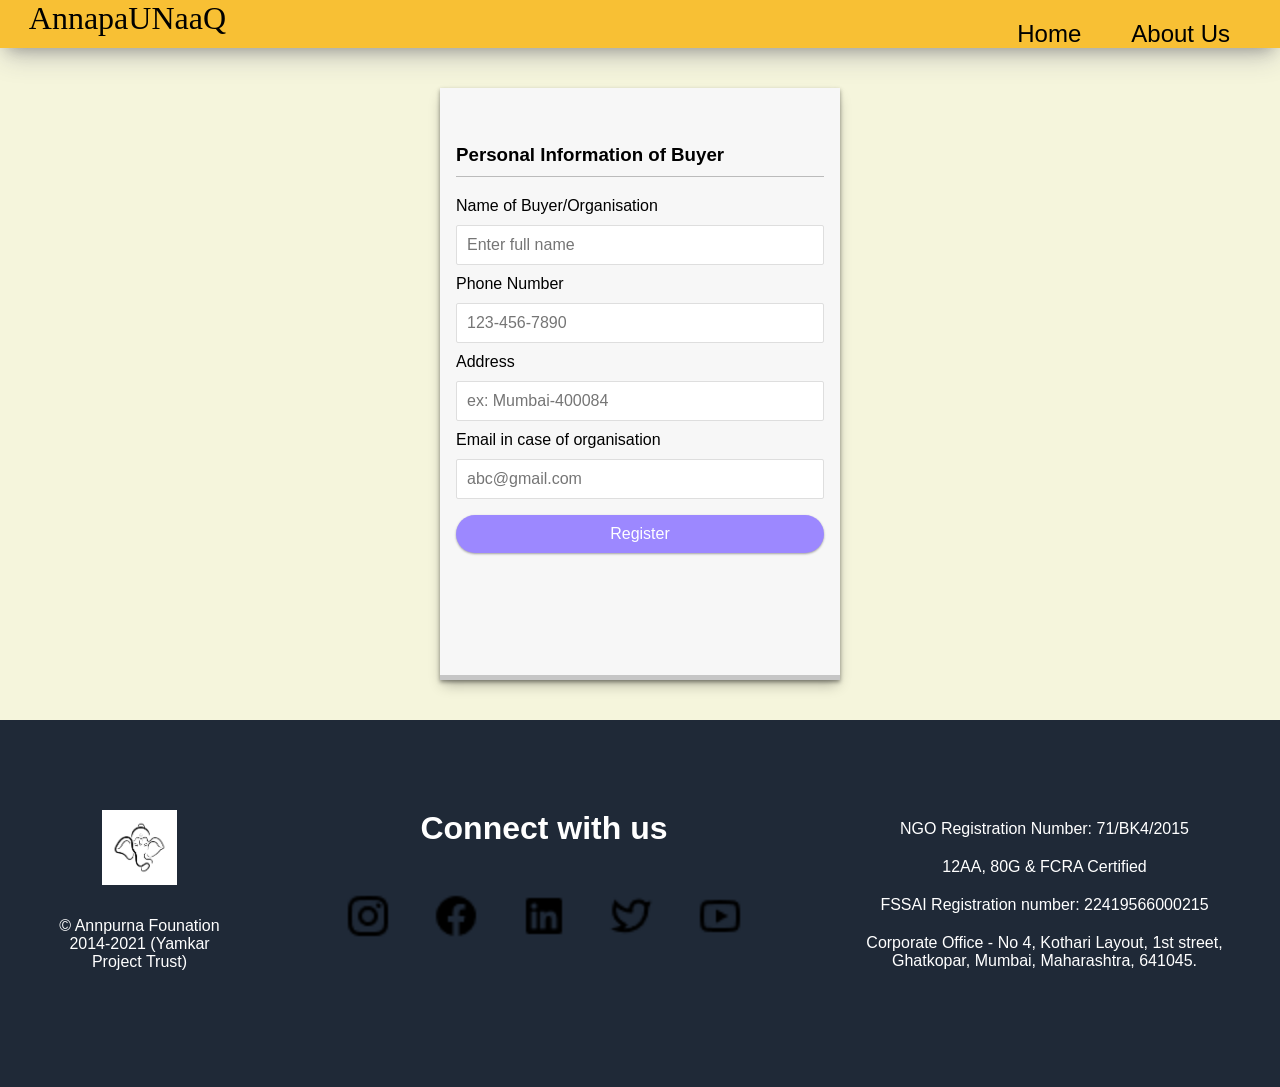
<file: buyer.html>
<!DOCTYPE html>
<html lang="en">
<head>
    <meta charset="UTF-8">
    <meta http-equiv="X-UA-Compatible" content="IE=edge">
    <meta name="viewport" content="width=device-width, initial-scale=1.0">
    <link rel="stylesheet" href="./css/style.css">
    <title>Document</title>
</head>
<body>
  <nav>
    <div class="nav-left">
      <a href="index.html" id="logo">AnnapaUNaaQ</a>
    </div>
    <div class="nav-right">
      <a href="index.html" id="home">Home</a>
      <a href="index.html#whoarewe" id="about">About Us</a>
      <!-- <button id="join">
        <span class="transition"></span>
        <span class="gradient"></span>
        <span class="label">Join Us</span>
      </button> -->
    </div>
  </nav>
    <form  action="form1.html">
    <div class="card" id="personal-info" style="width: 25rem; height: 37rem;">
        <h3>Personal Information of Buyer</h3>
        <label for="UserName">Name of Buyer/Organisation<br /> </label>
        <input
          type="text"
          id="UserName"
          required
          autocomplete="off"
          placeholder="Enter full name"
        />
        <label for="PhoneNumber">Phone Number<br /> </label>
        <input
          type="tel"
          id="PhoneNumber"
          required
          autocomplete="off"
          placeholder="123-456-7890"
        />
        <label for="Address">Address<br /> </label>
        <input
          type="address"
          id="Address"
          required
          autocomplete="off"
          placeholder="ex: Mumbai-400084"
        />
        <label for="email">Email in case of organisation<br /> </label>
        <input
          type="text"
          id="email"
          
          autocomplete="off"
          placeholder="abc@gmail.com"
        />
        <a href="form3.html">
          <!-- <button id="btn" class='login-btn'>Register</button> -->
          <button id="btn" class='login-btn'>
            <span>Register</span>
          </button>
        </a>

        
          <!-- <label for="Customer-Donor">Donor</label><br /> -->
        </div>

    </form>
    <footer class="footer">
      <div class="trademark footer_element">
        <img
          src="logo.png"
          width="75px"
          alt="mcd"
          style="background-color: white"
        />
        <p>© Annpurna Founation 2014-2021 (Yamkar Project Trust)</p>
      </div>
      <div class="social footer_element">
        <h2>Connect with us</h2>
        <div class="social_media">
          <a href="https://www.instagram.com/csi_tsec/"
            ><img src="instagram-line.png" alt="insta" class="socials"
          /></a>
          <a href="https://www.facebook.com/csitsecbranch/"
            ><img src="facebook-circle-fill.png" alt="insta" class="socials"
          /></a>
          <a
            href="https://in.linkedin.com/company/csi-tsec?original_referer=https%3A%2F%2Fwww.google.com%2F"
            ><img src="linkedin-box-fill.png" alt="insta" class="socials"
          /></a>
          <a href="https://mobile.twitter.com/csi_tsec">
            <img src="twitter-line.png" class="socials" alt="twit"
          /></a>
          <a href="https://www.youtube.com/channel/UCGj3zDHE2xAXHZ2v24CxObA"
            ><img src="youtube-line.png" class="socials" alt="yt"
          /></a>
        </div>
      </div>
      <div class="footer_element data">
        <div>NGO Registration Number: 71/BK4/2015</div>
        <div>12AA, 80G & FCRA Certified</div>
        <div>FSSAI Registration number: 22419566000215</div>
        <div>
          Corporate Office - No 4, Kothari Layout, 1st street, Ghatkopar,
          Mumbai, Maharashtra, 641045.
        </div>
      </div>
    </footer>

</body>
</html>
</file>
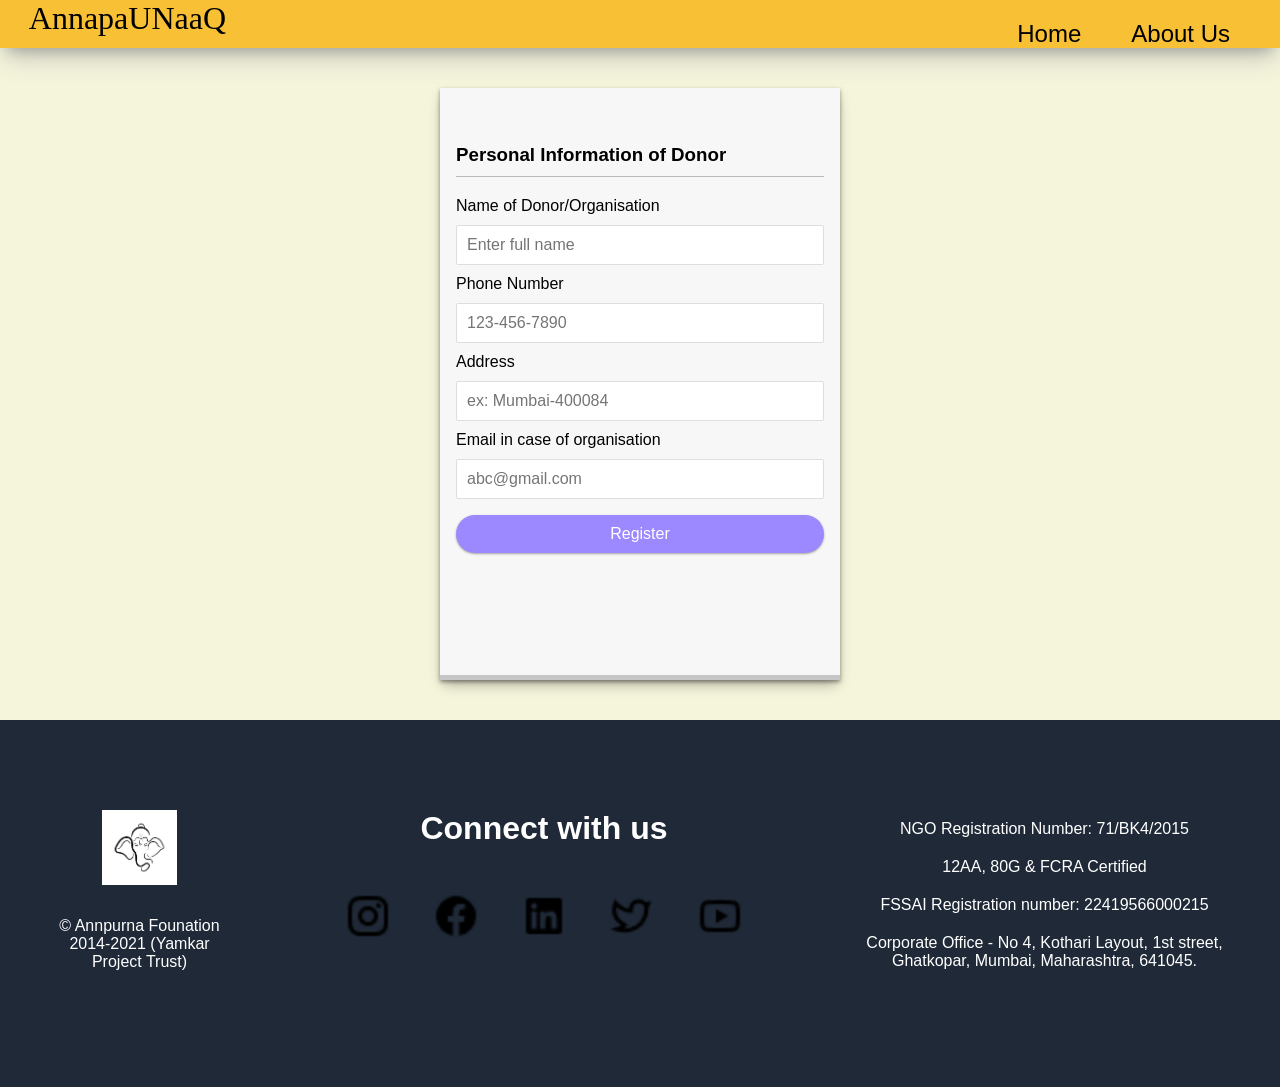
<file: donor.html>
<!DOCTYPE html>
<html lang="en">
<head>
    <meta charset="UTF-8">
    <meta http-equiv="X-UA-Compatible" content="IE=edge">
    <meta name="viewport" content="width=device-width, initial-scale=1.0">
    <link rel="stylesheet" href="./css/style.css">
    <title>Document</title>
</head>
<body>
  <nav>
    <div class="nav-left">
      <a href="index.html" id="logo">AnnapaUNaaQ</a>
    </div>
    <div class="nav-right">
      <a href="index.html" id="home">Home</a>
      <a href="index.html#whoarewe" id="about">About Us</a>
      <!-- <button id="join">
        <span class="transition"></span>
        <span class="gradient"></span>
        <span class="label">Join Us</span>
      </button> -->
    </div>
  </nav>
    <form  action="form1.html">
    <div class="card" id="personal-info" style="width: 25rem; height: 37rem;">
        <h3>Personal Information of Donor</h3>
        <label for="UserName">Name of Donor/Organisation<br /> </label>
        <input
          type="text"
          id="UserName"
          required
          autocomplete="off"
          placeholder="Enter full name"
        />
        <label for="PhoneNumber">Phone Number<br /> </label>
        <input
          type="tel"
          id="PhoneNumber"
          required
          autocomplete="off"
          placeholder="123-456-7890"
        />
        <label for="Address">Address<br /> </label>
        <input
          type="address"
          id="Address"
          required
          autocomplete="off"
          placeholder="ex: Mumbai-400084"
        />
        <label for="email">Email in case of organisation<br /> </label>
        <input
          type="text"
          id="email"
          
          autocomplete="off"
          placeholder="abc@gmail.com"
        />
        <a href="form1.html">
          <!-- <button id="btn" class='login-btn'>Register</button> -->
          <button id="btn" class='login-btn'>
            <span>Register</span>
          </button>
        </a>

        
          <!-- <label for="Customer-Donor">Donor</label><br /> -->
        </div>

    </form>
    <footer class="footer">
      <div class="trademark footer_element">
        <img
          src="Images/logo.png"
          width="75px"
          alt="mcd"
          style="background-color: white"
        />
        <p>© Annpurna Founation 2014-2021 (Yamkar Project Trust)</p>
      </div>
      <div class="social footer_element">
        <h2>Connect with us</h2>
        <div class="social_media">
          <a href="https://www.instagram.com/csi_tsec/"
            ><img src="Images/instagram-line.png" alt="insta" class="socials"
          /></a>
          <a href="https://www.facebook.com/csitsecbranch/"
            ><img src="Images/facebook-circle-fill.png" alt="insta" class="socials"
          /></a>
          <a
            href="https://in.linkedin.com/company/csi-tsec?original_referer=https%3A%2F%2Fwww.google.com%2F"
            ><img src="Images/linkedin-box-fill.png" alt="insta" class="socials"
          /></a>
          <a href="https://mobile.twitter.com/csi_tsec">
            <img src="Images/twitter-line.png" class="socials" alt="twit"
          /></a>
          <a href="https://www.youtube.com/channel/UCGj3zDHE2xAXHZ2v24CxObA"
            ><img src="Images/youtube-line.png" class="socials" alt="yt"
          /></a>
        </div>
      </div>
      <div class="footer_element data">
        <div>NGO Registration Number: 71/BK4/2015</div>
        <div>12AA, 80G & FCRA Certified</div>
        <div>FSSAI Registration number: 22419566000215</div>
        <div>
          Corporate Office - No 4, Kothari Layout, 1st street, Ghatkopar,
          Mumbai, Maharashtra, 641045.
        </div>
      </div>
    </footer>

</body>
</html>
</file>
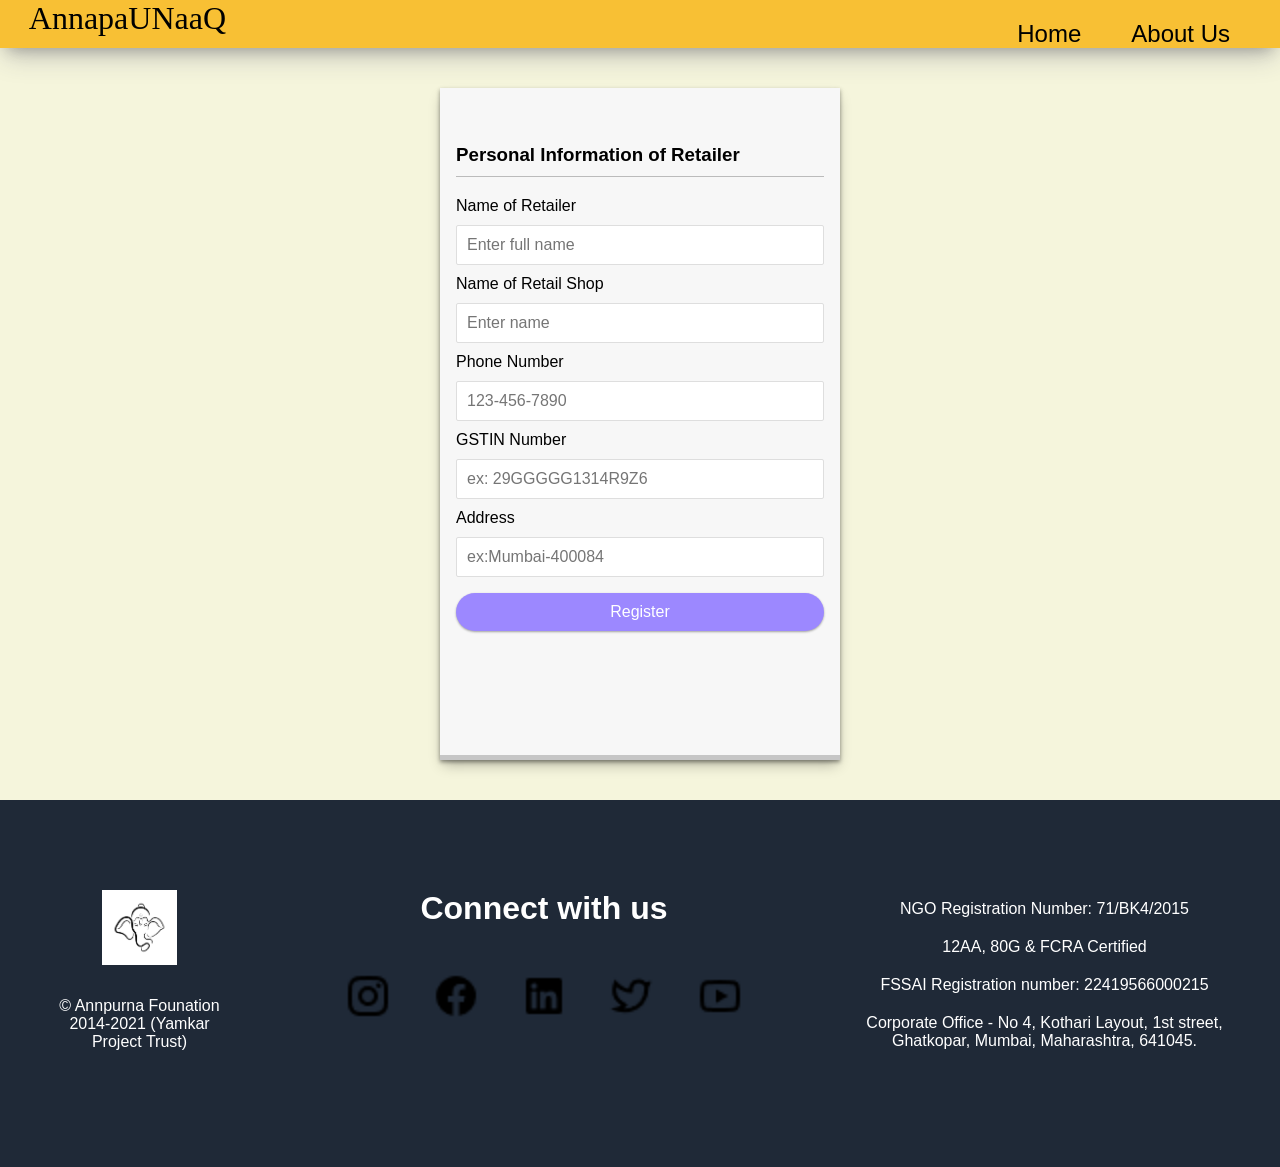
<file: retailer.html>
<!DOCTYPE html>
<html lang="en">
<head>
    <meta charset="UTF-8">
    <meta http-equiv="X-UA-Compatible" content="IE=edge">
    <meta name="viewport" content="width=device-width, initial-scale=1.0">
    <link rel="stylesheet" href="./css/style.css">
    <title>Document</title>
</head>
<body>
  <nav>
    <div class="nav-left">
      <a href="index.html" id="logo">AnnapaUNaaQ</a>
    </div>
    <div class="nav-right">
      <a href="index.html" id="home">Home</a>
      <a href="index.html#whoarewe" id="about">About Us</a>
      <!-- <button id="join">
        <span class="transition"></span>
        <span class="gradient"></span>
        <span class="label">Join Us</span>
      </button> -->
    </div>
  </nav>
    <form  action="form2.html">
    <div class="card" id="personal-info" style="width: 25rem; height: 42rem;">
        <h3>Personal Information of Retailer</h3>
        <label for="UserName">Name of Retailer<br /> </label>
        <input
          type="text"
          id="UserName"
          required
          autocomplete="off"
          placeholder="Enter full name"
        />
        <label for="ShopName">Name of Retail Shop<br /> </label>
        <input
          type="text"
          id="ShopName"
          required
          autocomplete="off"
          placeholder="Enter name"
        />
        <label for="PhoneNumber">Phone Number<br /> </label>
        <input
          type="tel"
          id="PhoneNumber"
          required
          autocomplete="off"
          placeholder="123-456-7890"
        />
        <label for="GSTIN">GSTIN Number<br /> </label>
        <input
          type="tel"
          id="GSTIN"
          required
          autocomplete="off"
          placeholder="ex: 29GGGGG1314R9Z6"
        />
        <label for="Address">Address<br /> </label>
        <input
          type="address"
          id="Address"
          required
          autocomplete="off"
          placeholder="ex:Mumbai-400084"
        />
        
        <a href="form1.html">
          
          <button id="btn" class='login-btn'>
            <span>Register</span>
          </button>
        </a>

        
          <!-- <label for="Customer-Donor">Donor</label><br /> -->
        </div>

    </form>
    <footer class="footer">
        <div class="trademark footer_element">
          <img
            src="Images/logo.png"
            width="75px"
            alt="mcd"
            style="background-color: white"
          />
          <p>© Annpurna Founation 2014-2021 (Yamkar Project Trust)</p>
        </div>
        <div class="social footer_element">
          <h2>Connect with us</h2>
          <div class="social_media">
            <a href="https://www.instagram.com/csi_tsec/"
              ><img src="Images/instagram-line.png" alt="insta" class="socials"
            /></a>
            <a href="https://www.facebook.com/csitsecbranch/"
              ><img src="Images/facebook-circle-fill.png" alt="insta" class="socials"
            /></a>
            <a
              href="https://in.linkedin.com/company/csi-tsec?original_referer=https%3A%2F%2Fwww.google.com%2F"
              ><img src="Images/linkedin-box-fill.png" alt="insta" class="socials"
            /></a>
            <a href="https://mobile.twitter.com/csi_tsec">
              <img src="Images/twitter-line.png" class="socials" alt="twit"
            /></a>
            <a href="https://www.youtube.com/channel/UCGj3zDHE2xAXHZ2v24CxObA"
              ><img src="Images/youtube-line.png" class="socials" alt="yt"
            /></a>
          </div>
        </div>
        <div class="footer_element data">
          <div>NGO Registration Number: 71/BK4/2015</div>
          <div>12AA, 80G & FCRA Certified</div>
          <div>FSSAI Registration number: 22419566000215</div>
          <div>
            Corporate Office - No 4, Kothari Layout, 1st street, Ghatkopar,
            Mumbai, Maharashtra, 641045.
          </div>
        </div>
      </footer>
  
</body>
</html>
</file>
<file: css/style.css>
@import url('https://fonts.googleapis.com/css?family=Lato&display=swap');

:root {
  --box-shadow: 0 1px 3px rgba(0, 0, 0, 0.12), 0 1px 2px rgba(0, 0, 0, 0.24);
}
/* Styling for nav */
*{
  font-family: Poppins,sans-serif;
}
#logo {
  font-family: AMS Aaditya Regular;
  font-size: 2rem;
  margin-left: 1.8rem;
}
nav {
  display: flex;
  justify-content: space-between;
  width: 100%;
  z-index: 100;
  box-shadow: rgba(50, 50, 93, 0.25) 0px 13px 27px -5px,
    rgba(0, 0, 0, 0.3) 0px 8px 16px -8px;
  /* transition: display 1s ease-in-out; */
}
.nav-left {
  display: flex;
}
.nav-right {
  display: flex;
}
a {
  text-decoration: none;
  color: black;
  /* color: white; */
  display: flex;
  justify-content: space-between;
  flex-wrap: wrap;
  flex-direction: row;
}
.nav-left {
  display: flex;
}
.nav-right {
  display: flex;
}

#home {
  margin-right: 50px;
  padding-top: 20px;
  font-size: 1.5rem;
}
#about {
  padding-top: 20px;
  font-size: 1.5rem;
  padding-right: 50px;
}
button {
  font-family: Arial, "Helvetica Neue", Helvetica, sans-serif;
  font-size: 1rem;
  padding: 1em 2.7em;
  font-weight: 500;
  background: #1f2937;
  color: white;
  border: none;
  position: relative;
  overflow: hidden;
  border-radius: 150px;
}
#join {
  margin: 10px 10px 10px 0;
  font-size: 1.5rem;
  padding: 0px 35px;
}
body {
  font-family: "Poppins", sans-serif;
  background-color: whitesmoke;
}
nav {
  background-color: rgb(248, 192, 52);
}
body {
  margin: 0px;
}


* {
  box-sizing: border-box;
}
a{
    text-decoration: none;
}
#mySelect {
  border: 1px solid #dedede;
  border-radius: 2px;
  display: block;
  font-size: 16px;
  padding: 10px;
  width: 100%;
}
/* #Address{
    width: 25rem;
    height: 5rem;
    resize: none;
    border: 1px solid #dedede;
    border-radius: 2px;

} */
input[type='checkbox'] {
  width: 20px;
  height: 20px;
  margin-right: 0.8rem;
}
#yes18 {
  font-size: 16px;
  align-items: center;
}
.check {
  display: flex;
  align-items: center;
}
#personal-info{
width: 27rem;
height: 33rem;
}

.card-bunch {
  flex-wrap: wrap;
  flex-direction: row;
  display: flex;
  justify-content: center;
  align-content: space-around;
}
#addgoods {
  margin-left: 20px;
}
.card {
  width: 27rem;
  height: 30rem;
  background: #f7f7f7;
  box-shadow: rgba(0, 0, 0, 0.4) 0px 2px 4px,
    rgba(0, 0, 0, 0.3) 0px 7px 13px -3px, rgba(0, 0, 0, 0.2) 0px -5px 0px inset;
  margin: 2.5rem;
  padding: 1rem;
}
body {
  background-color: beige;
  display: flex;
  flex-direction: column;
  align-items: center;
  justify-content: center;
  /* min-height: 100vh; */
  margin: 0;
  font-family: 'Lato', sans-serif;
}

.container {
  margin: 30px auto;
  width: 350px;
}

h1 {
  letter-spacing: 1px;
  margin: 0;
}

h3 {
  border-bottom: 1px solid #bbb;
  padding-bottom: 10px;
  margin: 40px 0 10px;
}

h4 {
  margin: 0;
  text-transform: uppercase;
}

.inc-exp-container {
  background-color: #fff;
  box-shadow: var(--box-shadow);
  padding: 20px;
  display: flex;
  justify-content: space-between;
  margin: 20px 0;
}

.inc-exp-container > div {
  flex: 1;
  text-align: center;
}

.inc-exp-container > div:first-of-type {
  border-right: 1px solid #dedede;
}

.money {
  font-size: 20px;
  letter-spacing: 1px;
  margin: 5px 0;
}

.money.plus {
  color: #2ecc71;
}

.money.minus {
  color: #2ecc71;
}

label {
  display: inline-block;
  margin: 10px 0;
}

input[type='text'],
input[type='number'],
input[type='tel'] ,
input[type='address']{
  border: 1px solid #dedede;
  border-radius: 2px;
  display: block;
  font-size: 16px;
  padding: 10px;
  width: 100%;
}
input[type='radio'] {
  height: 20px;
  width: 20px;
}

.r-btns {
  display: flex;
  align-items: center;
}
.r-btns label {
  margin-left: 10px;
}

.login-btn {
  margin-top: 1rem !important;
}
#btn {
  cursor: pointer;
  background-color: #9c88ff;
  box-shadow: var(--box-shadow);
  color: #fff;
  border: 0;
  display: block;
  font-size: 16px;
  margin: 10px 0 30px;
  padding: 10px;
  width: 100%;
}

#btn:focus,
.delete-btn:focus {
  outline: 0;
}

.list {
  list-style: none;
  padding: 0;
  margin-bottom: 40px;
  display: flex;
  flex-wrap: wrap;
}

.list li {
  background-color: #fff;
  box-shadow: var(--box-shadow);
  color: #333;
  display: flex;
  justify-content: space-between;
  position: relative;
  padding: 10px;
  margin: 10px 0;
  margin-right: 10px;
}

.delete-btn {
  cursor: pointer;
  background-color: #e74c3c;
  border: 0;
  color: #fff;
  font-size: 20px;
  line-height: 20px;
  padding: 2px 5px;
  position: absolute;
  top: 50%;
  left: 0;
  transform: translate(-100%, -50%);
  opacity: 0;
  transition: opacity 0.3s ease;
}

.list li:hover .delete-btn {
  opacity: 1;
}
/* Dropdown Button */
.dropbtn {
  background-color: #3498db;
  color: white;
  padding: 16px;
  font-size: 16px;
  border: none;
  cursor: pointer;
}

/* Dropdown button on hover & focus */
.dropbtn:hover,
.dropbtn:focus {
  background-color: #2980b9;
}

/* The container <div> - needed to position the dropdown content */
.dropdown {
  position: relative;
  display: inline-block;
}

/* Dropdown Content (Hidden by Default) */
.dropdown-content {
  display: none;
  position: absolute;
  background-color: #f1f1f1;
  min-width: 160px;
  box-shadow: 0px 8px 16px 0px rgba(0, 0, 0, 0.2);
  z-index: 1;
}

/* Links inside the dropdown */
.dropdown-content a {
  color: black;
  padding: 12px 16px;
  text-decoration: none;
  display: block;
}

/* Change color of dropdown links on hover */
.dropdown-content a:hover {
  background-color: #ddd;
}

/* Show the dropdown menu (use JS to add this class to the .dropdown-content container when the user clicks on the dropdown button) */
.show {
  display: block;
}
footer {
  background-color: #1f2937;
  display: flex;
  justify-content: space-evenly;
  padding-bottom: 100px;
  width: 100%;
}
.footer_element {
  padding-top: 10vh;
}
.trademark {
  display: flex;
  flex-direction: column;
  align-items: center;
}
.footer_element > p {
  max-width: 15vw;
  padding-top: 1em;
  text-align: center;
  color: white;
}
footer > div > h2 {
  font-size: 2rem;
  text-align: center;
  margin: 0;
  color: white;
}
.social_media {
  padding: 5vh;
  display: flex;
  flex-wrap: wrap;
  flex-direction: row;
  justify-content: space-around;
}
.socials {
  width: 3em;
  margin: 0px 20px;
}
.data {
  max-width: 30vw;
  color: white;
}
.data > div {
  padding: 10px 0px;
  text-align: center;
}
.sticky {
  position: sticky;
  top: 0;
  left: 0;
  background-color: rgba(248, 192, 52, 0.95);
}
</file>
